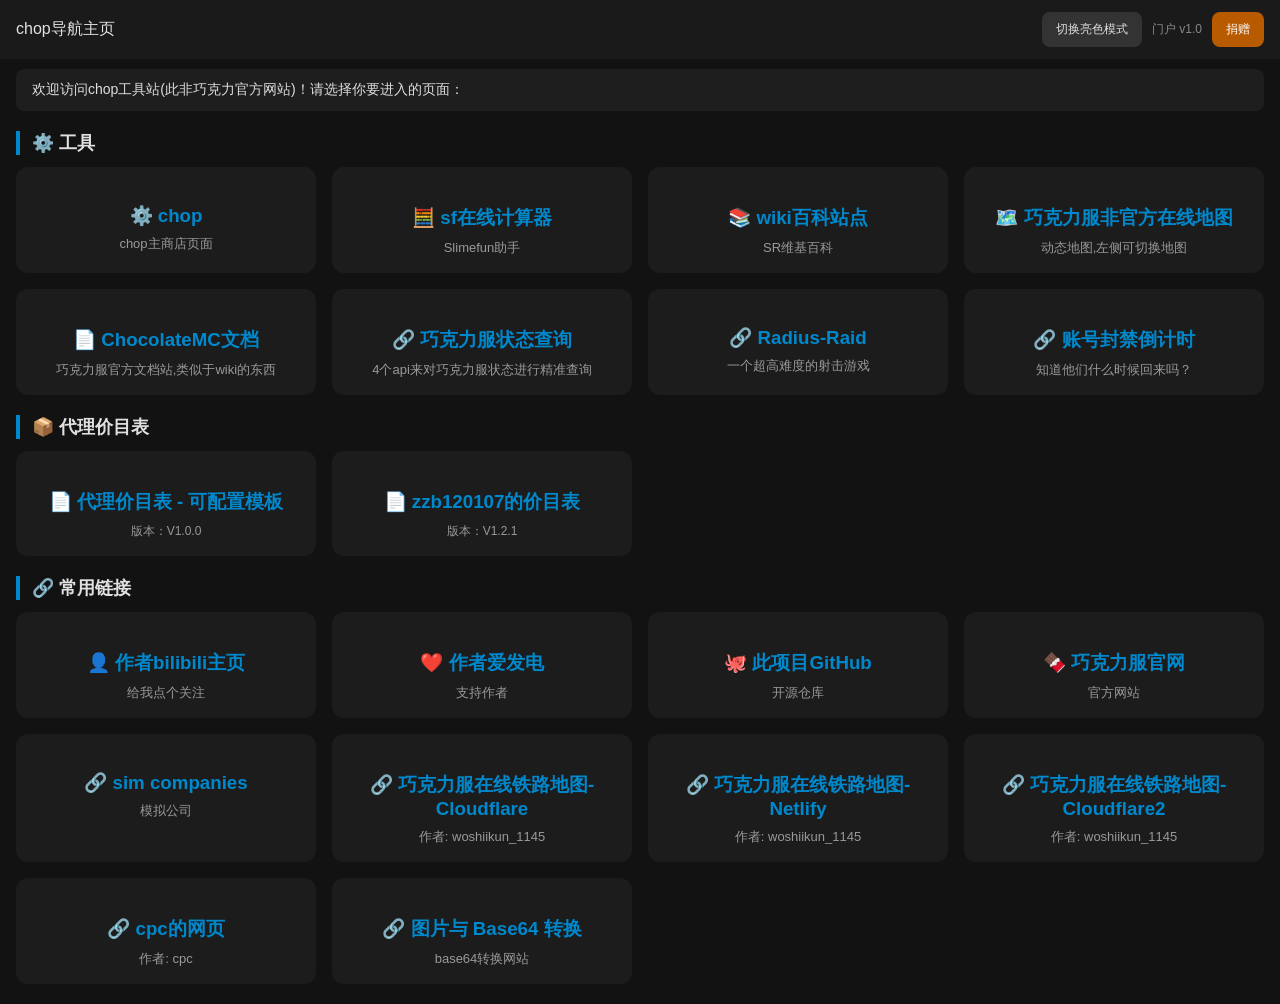
<file: index.html>
<!DOCTYPE html>
<meta charset="utf-8">
<title>导航主页</title>
<link rel="stylesheet" href="shared.css">
<link rel="icon" href="favicon.ico">

<div class="top">
  <div class="visitor">chop导航主页</div>
  <div class="right-bar">
    <button class="mode-btn" id="modeToggle">切换亮色模式</button>
    <div class="ver">门户 v1.0</div>
    <button class="donate-btn" onclick="openDonate()">捐赠</button>
  </div>
</div>

<div class="custom-welcome">
  欢迎访问chop工具站(此非巧克力官方网站)！请选择你要进入的页面：
</div>

<!-- 工具区域（动态渲染） -->
<div class="category-section">
  <div class="category-title">⚙️ 工具</div>
  <div class="link-grid" id="internalToolsGrid"></div>
</div>

<!-- 代理价目表区域（动态加载） -->
<div class="category-section">
  <div class="category-title">📦 代理价目表</div>
  <div id="proxyList" class="link-grid">
    <div class="loading">加载中...</div>
  </div>
</div>

<!-- 外部链接区域（动态渲染） -->
<div class="category-section">
  <div class="category-title">🔗 常用链接</div>
  <div class="link-grid" id="externalLinks"></div>
</div>

<script src="shared.js"></script>
<script>
  // 以下为原有函数，保持不变
  function renderLinkGrid(containerId, links) {
    const container = document.getElementById(containerId);
    if (!container) return;
    container.innerHTML = links.map(link => `
      <a href="${link.url}" class="nav-card" target="${link.target || '_blank'}">
        <h3>${link.icon || '🔗'} ${escapeHtml(link.name)}</h3>
        <p>${escapeHtml(link.desc)}</p>
      </a>
    `).join('');
  }

  function openDonate() {
    if (confirm("确定前往爱发电支持作者吗？")) window.open("https://ifdian.net/a/StarRingEngr","_blank");
  }

  // 加载 JSONL 代理列表（原样保留）
  async function loadProxyList() {
    const container = document.getElementById('proxyList');
    try {
      const response = await fetch('json/proxy-list.jsonl');
      if (!response.ok) throw new Error('代理列表加载失败');
      const text = await response.text();
      const lines = text.split('\n').filter(line => line.trim() !== '');
      if (lines.length === 0) {
        container.innerHTML = '<div class="loading">暂无代理价目表</div>';
        return;
      }
      const proxies = lines.map(line => JSON.parse(line));
      container.innerHTML = proxies.map(proxy => `
        <a href="proxies/${encodeURIComponent(proxy.file)}" class="nav-card">
          <h3>📄 ${escapeHtml(proxy.name)}</h3>
          <p>${escapeHtml(proxy.description || '')}</p>
          <p style="font-size: 12px; margin-top: 8px;">版本：${escapeHtml(proxy.version || '')}</p>
        </a>
      `).join('');
    } catch (error) {
      console.error(error);
      container.innerHTML = '<div class="loading">代理列表加载失败，请检查 proxy-list.jsonl 文件是否存在。</div>';
    }
  }

  // 新增：加载工具列表
  async function loadInternalTools() {
    try {
      const res = await fetch('json/internal-tools.jsonl');
      const text = await res.text();
      const lines = text.split('\n').filter(l => l.trim());
      const tools = lines.map(l => JSON.parse(l));
      renderLinkGrid('internalToolsGrid', tools);
    } catch (e) {
      document.getElementById('internalToolsGrid').innerHTML = '<div class="loading">工具列表加载失败</div>';
    }
  }

  // 新增：加载外部链接
  async function loadExternalLinks() {
    try {
      const res = await fetch('json/external-links.jsonl');
      const text = await res.text();
      const lines = text.split('\n').filter(l => l.trim());
      const links = lines.map(l => JSON.parse(l));
      renderLinkGrid('externalLinks', links);
    } catch (e) {
      document.getElementById('externalLinks').innerHTML = '<div class="loading">外部链接加载失败</div>';
    }
  }

  // 初始化（调用顺序不变，代理列表保持原样）
  function init() {
    loadInternalTools();
    loadExternalLinks();
    loadProxyList();
  }

  init();
</script>
</file>
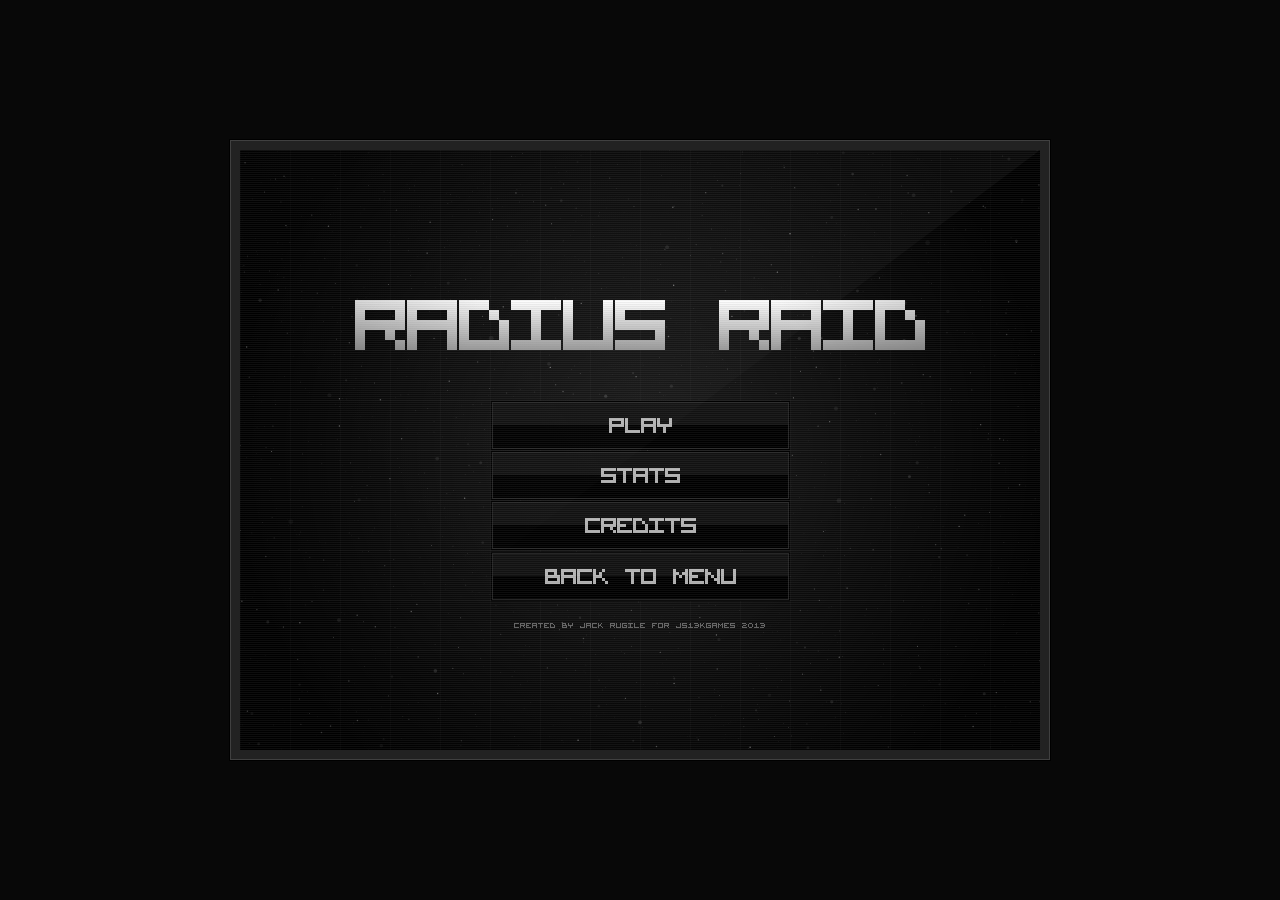
<file: Radius-Raid/index.html>
<!doctype html>
<html>
	<head>
		<title>Radius Raid</title>
		<link rel="shortcut icon" id="favicon" />

		<style>
			body {
				background: #080808;
			}

			#wrap {
				background: #222;
				box-shadow: inset 0 0 0 1px #404040, 0 0 0 1px #000;
				left: 50%;
				opacity: 0;
				padding: 10px;
				position: absolute;
				top: 50%;
				transition: opacity 1.5s;
			}

			.loaded #wrap {
				opacity: 1;
			}

			#wrap-inner {
				background: #000;
				overflow: hidden;
				position: relative;
			}

			canvas {
				cursor: crosshair;
				display: block;
				left: 0;
				position: absolute;
				top: 0;
			}

			.joystick {
				width: 120px;
				height: 120px;
				position: absolute;
				top: calc(60% - 60px);
			}

			#left-joystick.joystick {
				left: 90px;
			}

			#right-joystick.joystick {
				right: 90px;
			}
		</style>
	</head>
	<body>
		<div id="left-joystick" class="joystick"></div>
		<div id="right-joystick" class="joystick"></div>
		<div id="wrap">
			<div id="wrap-inner">
				<canvas id="cbg1"></canvas>
				<canvas id="cbg2"></canvas>
				<canvas id="cbg3"></canvas>
				<canvas id="cbg4"></canvas>
				<canvas id="cmg"></canvas>
				<canvas id="cfg"></canvas>
			</div>
		</div>
		<script>var $ = {};</script>
		<script src="js/touch-compat.js"></script>
		<script src="js/jsfxr.js"></script>
		<script src="js/util.js"></script>
		<script src="js/storage.js"></script>
		<script src="js/definitions.js"></script>
		<script src="js/audio.js"></script>
		<script src="js/text.js"></script>
		<script src="js/hero.js"></script>
		<script src="js/enemy.js"></script>
		<script src="js/bullet.js"></script>
		<script src="js/explosion.js"></script>
		<script src="js/powerup.js"></script>
		<script src="js/particle.js"></script>
		<script src="js/particleemitter.js"></script>
		<script src="js/textpop.js"></script>
		<script src="js/levelpop.js"></script>
		<script src="js/button.js"></script>
		<script src="js/game.js"></script>
	</body>
</html>
</file>
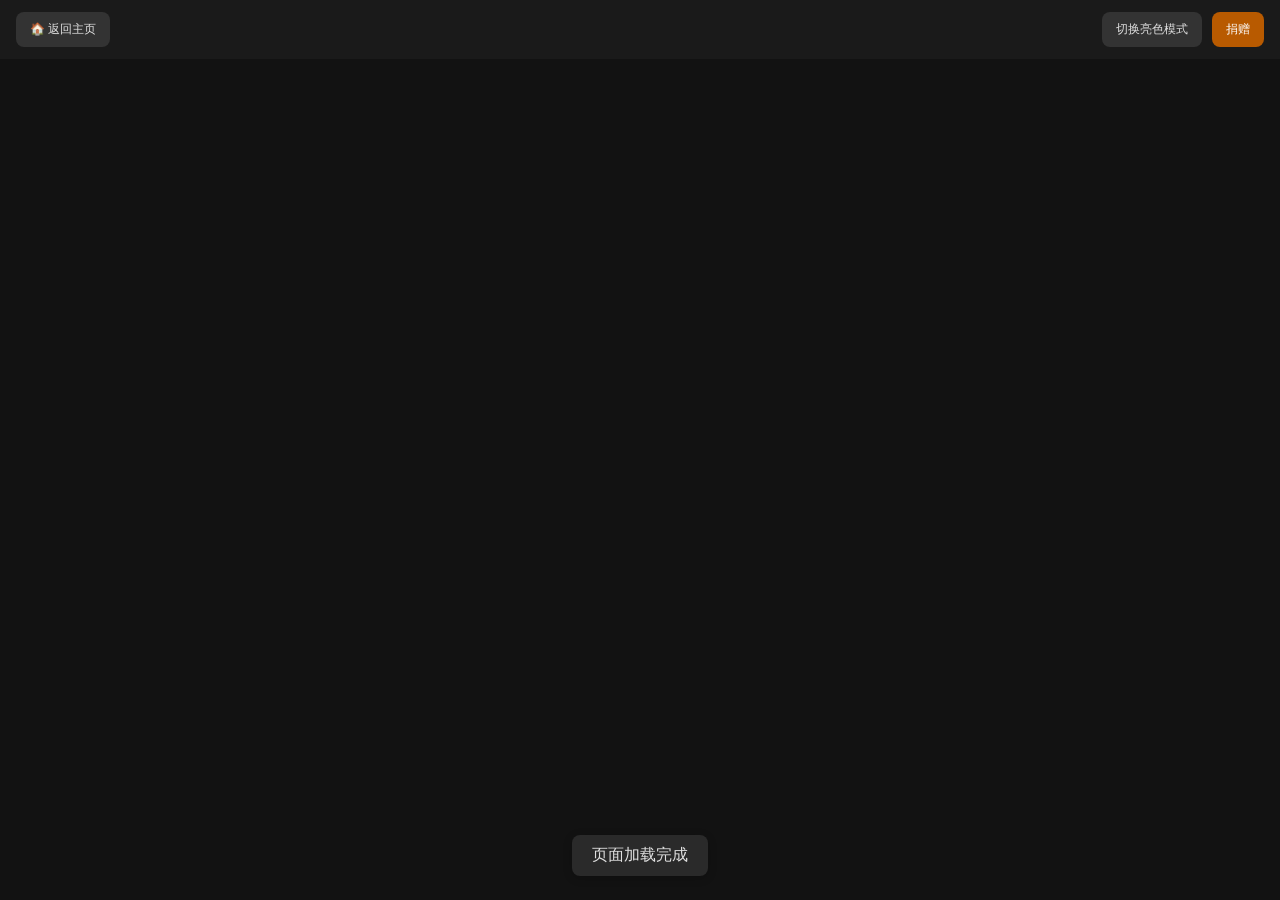
<file: backup.html>
<!DOCTYPE html>
<meta charset="utf-8">
<title>页面标题</title>

<!-- 公共资源 -->
<link rel="stylesheet" href="shared.css">
<script src="shared.js"></script>

<!-- 顶部基础栏 -->
<div class="top">
  <button class="back-home-btn" onclick="location.href='index.html'">🏠 返回主页</button>
  <div class="right-bar">
    <button class="mode-btn" id="modeToggle">切换亮色模式</button>
    <button class="donate-btn" id="donateBtn">捐赠</button>
  </div>
</div>

<!-- 页面内容区域（你自由编写） -->
<div class="container" style="padding:16px;">
  
</div>

<!-- 全局提示 -->
<div class="toast" id="toast"></div>

<script>
// 仅保留基础功能（无任何可配置项）
document.getElementById('donateBtn').onclick = () => {
  confirm('确定前往支持作者吗？') && window.open('https://ifdian.net/a/StarRingEngr', '_blank');
};

window.onload = () => {
  showToast('页面加载完成');
};
</script>
</file>
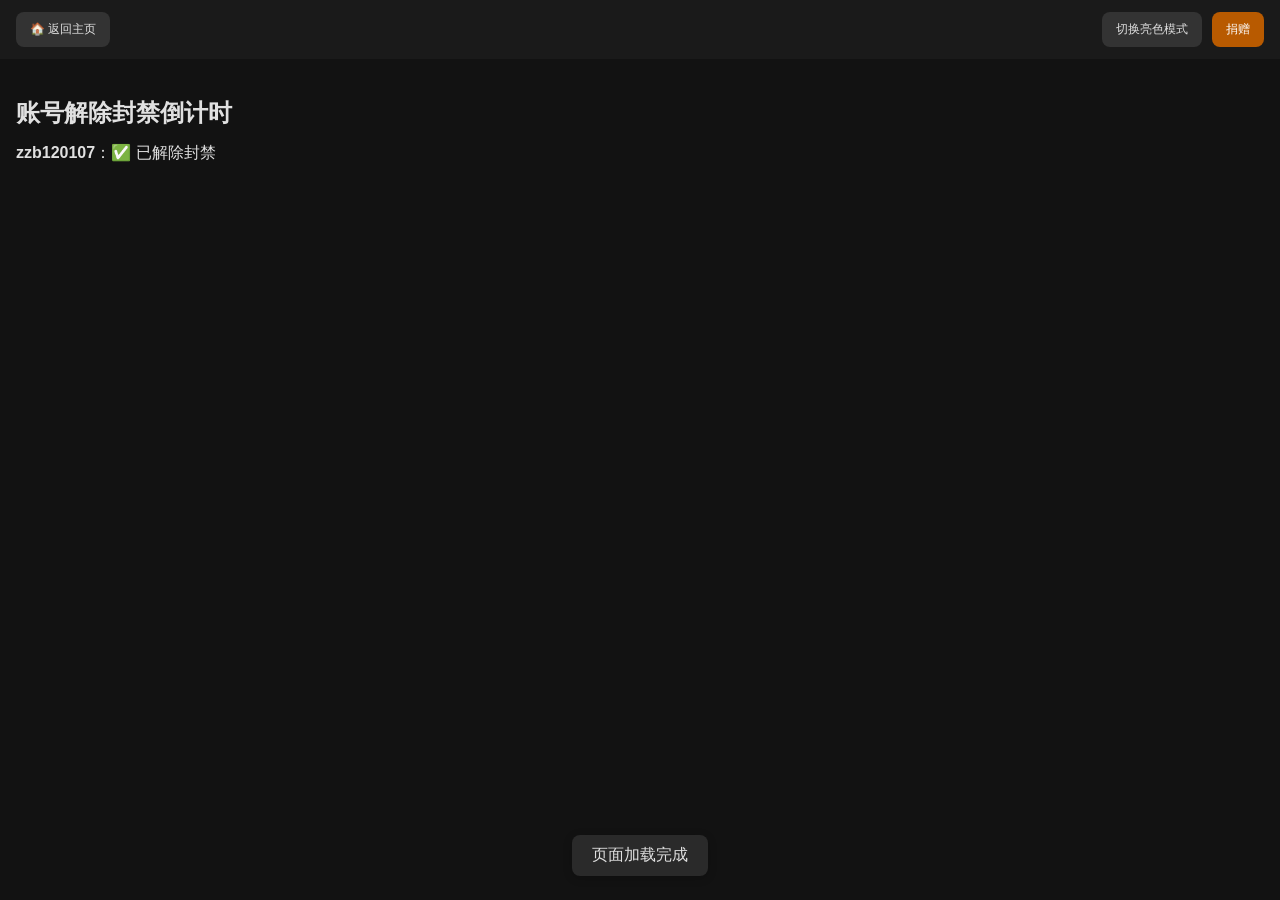
<file: ban-countdown.html>
<!DOCTYPE html>
<meta charset="utf-8">
<title>封禁倒计时</title>

<!-- 公共资源 -->
<link rel="stylesheet" href="shared.css">
<script src="shared.js"></script>

<!-- 顶部基础栏 -->
<div class="top">
  <button class="back-home-btn" onclick="location.href='index.html'">🏠 返回主页</button>
  <div class="right-bar">
    <button class="mode-btn" id="modeToggle">切换亮色模式</button>
    <button class="donate-btn" id="donateBtn">捐赠</button>
  </div>
</div>

<!-- 页面内容区域（倒计时功能） -->
<div class="container" style="padding:16px;">
  <h2>账号解除封禁倒计时</h2>
  <div id="banList"></div>
</div>

<!-- 全局提示 -->
<div class="toast" id="toast"></div>

<script>
// ====================== 【配置区：自行修改封禁名单】======================
// 格式：["名字", "解封时间(格式：YYYY.MM.DD:HH:mm:ss)"]
const banUsers = [
  ["zzb120107", "2026.04.07:00:00:00"],
];
// ======================================================================

// 倒计时刷新函数
function updateCountdown() {
  const listEl = document.getElementById("banList");
  let html = "";

  banUsers.forEach(item => {
    const name = item[0];
    const timeStr = item[1].replace(/\./g, "-").replace(":", " ");
    const endTime = new Date(timeStr).getTime();
    const now = Date.now();
    const diff = endTime - now;

    // 已解封
    if (diff <= 0) {
      html += `<p><strong>${name}</strong>：✅ 已解除封禁</p>`;
      return;
    }

    // 计算时间
    const seconds = Math.floor(diff / 1000);
    const minutes = Math.floor(seconds / 60);
    const hours = Math.floor(minutes / 60);
    const days = Math.floor(hours / 24);

    const y = Math.floor(days / 365);
    const mo = Math.floor((days % 365) / 30);
    const d = Math.floor((days % 365) % 30);
    const h = hours % 24;
    const m = minutes % 60;
    const s = seconds % 60;

    // 时间数组
    const timeArr = [
      { val: y, unit: "年" },
      { val: mo, unit: "月" },
      { val: d, unit: "日" },
      { val: h, unit: "小时" },
      { val: m, unit: "分钟" },
      { val: s, unit: "秒" },
    ];

    // 自动隐藏开头的0，保留后续0
    let showArr = [];
    let startShow = false;
    timeArr.forEach(item => {
      if (item.val !== 0) startShow = true;
      if (startShow) showArr.push(`${item.val}${item.unit}`);
    });

    const timeText = showArr.join(" ");
    html += `<p><strong>${name}</strong>：解除封禁还有 ${timeText}</p>`;
  });

  listEl.innerHTML = html;
}

// 原有基础功能
document.getElementById('donateBtn').onclick = () => {
  confirm('确定前往支持作者吗？') && window.open('https://ifdian.net/a/StarRingEngr', '_blank');
};

window.onload = () => {
  showToast('页面加载完成');
  updateCountdown();
  setInterval(updateCountdown, 1000);
};
</script>
</file>
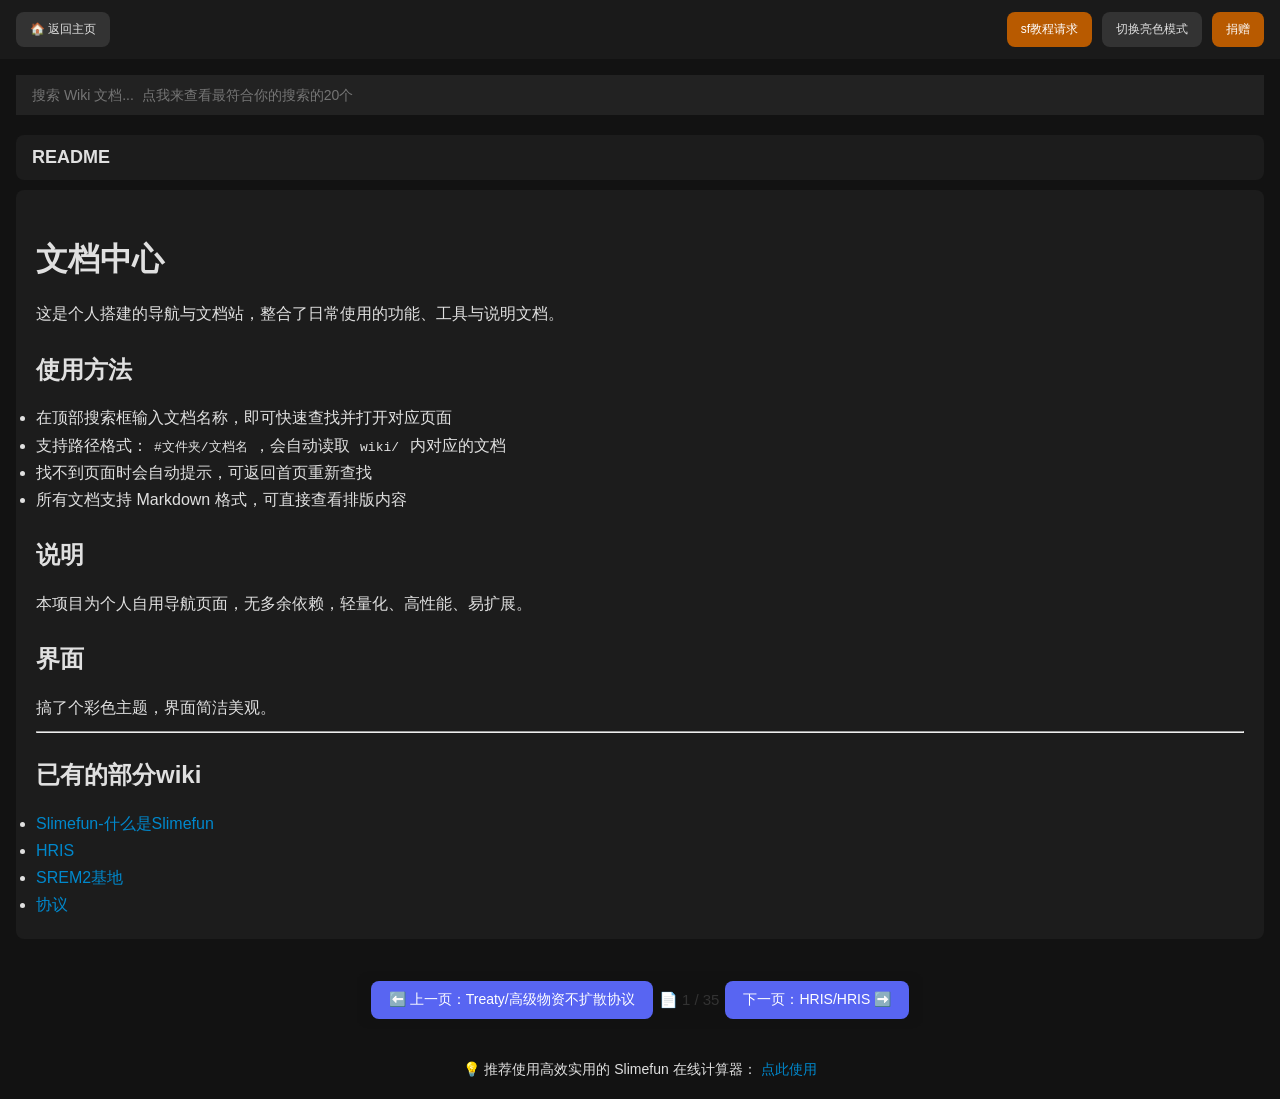
<file: wiki.html>
<!DOCTYPE html>
<meta charset="utf-8">
<title>Wiki 文档</title>
<meta name="description" content="Slimefun 教程、Wiki 文档、实用工具、计算器">
<link rel="icon" href="favicon.ico">
<link rel="stylesheet" href="shared.css">

<!-- 【纯新增 1】Tally弹窗全局引用，不改动原有任何标签 -->
<script async src="https://tally.so/widgets/embed.js"></script>

<div class="top">
  <button class="back-home-btn" onclick="location.href='index.html'">🏠 返回主页</button>
  <div class="right-bar">
    <button class="donate-btn" style="margin-left:8px;"data-tally-open="J9LvKK" data-tally-layout="modal" data-tally-emoji-text="👋" data-tally-emoji-animation="wave">
      sf教程请求
    </button>
    <button class="mode-btn" id="modeToggle">切换亮色模式</button>
    <button class="donate-btn" onclick="confirm('确定前往爱发电支持作者吗？')&&window.open('https://ifdian.net/a/StarRingEngr','_blank')">捐赠</button>
  </div>
</div>

<div class="search-wrapper">
  <input type="text" class="search" id="searchInput" placeholder="搜索 Wiki 文档...  点我来查看最符合你的搜索的20个">
  <div class="search-dropdown" id="searchDropdown"></div>
</div>

<div class="wiki-container">
  <div class="wiki-title" id="wikiTitle">Wiki 首页</div>
  <div class="wiki-content" id="wikiContent">加载中...</div>

  <div id="wikiNav" style="margin:30px 0; text-align:center; font-size:16px;"></div>

  <div style="text-align:center; margin:20px 0; font-size:14px;">
    💡 推荐使用高效实用的 Slimefun 在线计算器：
    <a href="https://starringengr.github.io/slimefunAsstOL/" target="_blank">点此使用</a>
  </div>
</div>

<div class="toast" id="toast"></div>

<script src="shared.js"></script>
<script>
// ===================== 你原版配置（完全不动） =====================
const CONFIG = {
  WIKI: "wiki",
  INDEX: "json/search-index.json?v=4",
  DEFAULT: "README",
  MAX_SUGGEST: 20
};

const el = {
  searchInput: document.getElementById("searchInput"),
  searchDropdown: document.getElementById("searchDropdown"),
  wikiTitle: document.getElementById("wikiTitle"),
  wikiContent: document.getElementById("wikiContent"),
  wikiNav: document.getElementById("wikiNav"),
};

let indexList = [];
let libLoaded = false;

// ===================== 加载 marked（不动） =====================
async function loadMarked() {
  if (libLoaded || window.marked) return true;
  return new Promise(res => {
    const s = document.createElement("script");
    s.src = "lib/marked.min.js";
    s.onload = () => { libLoaded = true; res(true); };
    document.head.appendChild(s);
  });
}

// ===================== 加载索引（不动） =====================
async function loadIndex() {
  if (indexList.length) return;
  try {
    const r = await fetch(CONFIG.INDEX);
    indexList = await r.json() || [];
  } catch {}
}

// ===================== 搜索逻辑（不动） =====================
function matchScore(name, q) {
  const lower = name.toLowerCase();
  const query = q.toLowerCase();
  if (lower === query) return 1000;
  if (lower.includes(query)) return 500;
  const chars = [...query];
  let hit = 0, lastPos = -1;
  for (const c of chars) {
    const p = lower.indexOf(c, lastPos + 1);
    if (p === -1) continue;
    hit++; lastPos = p;
  }
  return hit;
}

function doSearch(q) {
  if (!q || !indexList.length) return [];
  return indexList
    .map(n => ({ name: n, score: matchScore(n, q) }))
    .filter(i => i.score > 0)
    .sort((a, b) => b.score - a.score)
    .slice(0, CONFIG.MAX_SUGGEST)
    .map(i => i.name);
}

el.searchInput.addEventListener("focus", async () => {
  await loadIndex();
  if (el.searchInput.value.trim() !== '') return;
  el.searchDropdown.innerHTML = '';
  indexList.slice(0, CONFIG.MAX_SUGGEST).forEach(item => {
    const div = document.createElement("div");
    div.className = "search-item";
    div.textContent = item;
    div.onclick = () => { location.hash = item; el.searchInput.value = ''; el.searchDropdown.innerHTML = ''; };
    el.searchDropdown.appendChild(div);
  });
});

el.searchInput.addEventListener("input", async () => {
  await loadIndex();
  const q = el.searchInput.value.trim();
  const list = doSearch(q);
  el.searchDropdown.innerHTML = '';
  list.forEach(item => {
    const div = document.createElement("div");
    div.className = "search-item";
    div.textContent = item;
    div.onclick = () => { location.hash = item; el.searchInput.value = ''; el.searchDropdown.innerHTML = ''; };
    el.searchDropdown.appendChild(div);
  });
});

// ===================== 美化版·分页导航·左右对称·最终版 =====================
function renderNav() {
  el.wikiNav.style.display = "block";
  if (!indexList || indexList.length === 0) {
    el.wikiNav.innerHTML = "加载中...";
    return;
  }

  // 解码中文（核心修复）
  let currentFile = location.hash.slice(1) || CONFIG.DEFAULT;
  try { currentFile = decodeURIComponent(currentFile); } catch(e) {}

  // 匹配索引
  let idx = indexList.findIndex(item => item === currentFile);
  if (idx === -1) idx = 0;

  const total = indexList.length;
  const prevFile = indexList[(idx - 1 + total) % total];
  const nextFile = indexList[(idx + 1) % total];

  // 美化布局：左 - 中 - 右
  el.wikiNav.innerHTML = `
    <div class="wiki-pagination">
      <button onclick="location.hash='${prevFile}'">⬅️ 上一页：${prevFile}</button>
      <div class="page-info">📄 ${idx+1} / ${total}</div>
      <button onclick="location.hash='${nextFile}'">下一页：${nextFile} ➡️</button>
    </div>
  `;
}

async function render() {
  await loadMarked();
  await loadIndex();
  let path = location.hash.slice(1) || CONFIG.DEFAULT;
  
  if (!path.endsWith(".md")) path += ".md";

  const url = `${CONFIG.WIKI}/${path}`;
  el.wikiTitle.textContent = "读取中...";
  el.searchDropdown.innerHTML = "";

  try {
    const res = await fetch(url);
    if (!res.ok) throw 404;
    const text = await res.text();
    el.wikiTitle.textContent = decodeURIComponent(path.replace(".md", ""));
    el.wikiContent.innerHTML = marked.parse(text);
    renderNav();
  } catch (e) {
    el.wikiTitle.textContent = "⚠️ 文档不存在";
    el.wikiContent.innerHTML = `<div class='not-found'>😥 抱歉，没有找到你要访问的文档哦！<br>它可能不存在、已被删除或地址输入错误～<br><br><div class='wiki-pagination'><button onclick="location.hash='README'">返回 README 主页</button></div></div>`;
}
}

// ===================== 启动（不动） =====================
window.onload = async () => { await loadIndex(); render(); };
window.addEventListener("hashchange", render);
document.addEventListener("click", (e) => {
  if (!e.target.closest(".search-wrapper")) el.searchDropdown.innerHTML = "";
});
</script>
</file>
<file: shared.css>
:root,body.light-mode{--btn-auth-active:#00b866;--btn-add:#0088cc;--btn-save:#0088cc;--btn-del:#cc3333;--btn-donate:#b85a00}.add-btn,.back-home-btn,.btn-save,.collapse-header,.color-picker,.color-picker-wrapper,.item,.pop button,.pop-close,.time-btn{cursor:pointer}*{box-sizing:border-box;margin:0;padding:0}body{font-family:'微软雅黑',sans-serif;transition:.3s;background:var(--bg-main);color:var(--color-text)}:root{--bg-main:#121212;--bg-top:#1a1a1a;--bg-collapse-header:#252525;--bg-item:#1c1c1c;--bg-search:#222;--bg-pop:#222;--bg-input:#333;--bg-toast:#2a2a2a;--bg-custom-text:#1e1e1e;--color-text:#e0e0e0;--color-tip:#999;--color-ver:#888;--color-custom-text:#ddd;--color-collapse-header:#fff;--btn-auth-normal:#333;--btn-time:#666;--btn-cancel:#666}body.light-mode{--bg-main:#f5f5f5;--bg-top:#ffffff;--bg-collapse-header:#e0e0e0;--bg-item:#ffffff;--bg-search:#ffffff;--bg-pop:#ffffff;--bg-input:#f0f0f0;--bg-toast:#ffffff;--bg-custom-text:#f8f8f8;--color-text:#333333;--color-tip:#666666;--color-ver:#777777;--color-custom-text:#333;--color-collapse-header:#333;--btn-auth-normal:#e0e0e0;--btn-time:#e0e0e0;--btn-cancel:#e0e0e0}.top{display:flex;justify-content:space-between;align-items:center;padding:12px 16px;background:var(--bg-top)}.collapse-toggle,.right-bar{display:flex;align-items:center}.right-bar{gap:10px}.auth-btn,.donate-btn,.mode-btn,.setting-btn{padding:9px 14px;border:0;border-radius:8px;cursor:pointer;font-size:12px;transition:background .2s}.auth-btn,.mode-btn,.setting-btn{background:var(--btn-auth-normal);color:var(--color-text)}.auth-on{background:var(--btn-auth-active) !important}.donate-btn{background:var(--btn-donate);animation:colorFlow 12s linear infinite !important;color:#fff}.ver{font-size:12px;color:var(--color-ver)}.right-bar .ver{margin-left:0}.custom-welcome{margin:10px 16px;padding:12px 16px;background:var(--bg-custom-text);border-radius:8px;color:var(--color-custom-text);font-size:14px}.search{width:100%;padding:12px 16px;background:var(--bg-search);color:var(--color-text);border:0;font-size:14px;outline:0}.add-btn,.collapse-section,.external-links a,.item,.item-img,.list .item,.list .item-img,.toast{border-radius:8px}.collapse-section{margin:10px 16px;overflow:hidden}.mask,.pop{overflow-y:auto}.collapse-header{display:flex;justify-content:space-between;align-items:center;padding:12px 16px;background:var(--bg-collapse-header);color:var(--color-collapse-header)}.collapse-toggle,.mask{justify-content:center}.collapse-header h3{font-size:14px;margin:0;font-weight:600}.collapse-custom-text{font-size:12px;color:var(--color-tip);margin-left:10px}.add-btn,.collapse-toggle,.color-picker-item label,.item .name,.nav-card,.pop-close,.pop-title,.time-btn,.toast{color:var(--color-text)}.collapse-toggle{width:24px;height:24px;font-size:16px}.collapse-body{padding:10px;display:block}.list-container{display:grid;grid-template-columns:repeat(auto-fill,minmax(280px,1fr));gap:12px;width:100%}.item-img,.list .item-img{width:64px;height:64px;object-fit:cover}.item{background:var(--bg-item);padding:12px;display:flex;align-items:center;gap:12px;transition:transform .1s}.item:hover{transform:translateY(-2px)}.item-img{flex-shrink:0}.item-content{flex:1;display:flex;flex-direction:column;gap:4px}.item .name{font-weight:700;font-size:14px}.item .tip{font-size:12px;color:var(--color-tip);line-height:1.4;white-space:nowrap;overflow:hidden;text-overflow:ellipsis}.item .tip-detail{font-size:11px;color:var(--color-tip);opacity:.9;line-height:1.3}.add-btn{width:34px;height:34px;background:var(--btn-add);border:0;font-size:18px}.time-btn{padding:4px 6px;background:var(--btn-time);border:0;border-radius:8px;font-size:11px;white-space:nowrap;flex-shrink:0;width:auto;min-width:60px}.mask,.pop-close{align-items:center}.mask{position:fixed;inset:0;background:rgba(0,0,0,.8);display:none;padding:20px 0;z-index:1000}.pop-close,.pop-title{font-size:18px;display:flex}.pop{background:var(--bg-pop);width:90%;max-width:600px;max-height:80vh;padding:20px;border-radius:12px;position:relative}.pop-close{position:absolute;top:12px;right:12px;width:24px;height:24px;border:none;background:0 0;justify-content:center;padding:0;z-index:10}.pop-title{margin:0 0 20px;font-weight:600;align-items:center;gap:8px}.theme-badge{padding:4px 8px;border-radius:4px;font-size:12px;font-weight:400}.theme-badge.dark{background:#121212;color:#e0e0e0;border:1px solid #333}.theme-badge.light{background:#f5f5f5;color:#333;border:1px solid #ddd}.pop input:not(.color-picker){padding:10px;background:var(--bg-input);color:var(--color-text);border:0;border-radius:8px;margin-bottom:12px;width:100%}.color-picker-grid{display:grid;grid-template-columns:repeat(auto-fill,minmax(200px,1fr));gap:15px;margin-bottom:20px}.color-picker-item{display:flex;flex-direction:column;gap:8px}.color-picker-item label{font-size:14px;display:flex;justify-content:space-between;align-items:center}.color-code{font-size:12px;color:var(--color-tip);font-family:monospace}.color-picker-wrapper{width:100%;height:50px;border-radius:8px;overflow:hidden;border:1px solid rgba(255,255,255,.1);position:relative}.color-picker,.color-preview{height:100%;position:absolute;top:0;left:0;width:100%}.color-preview{z-index:1;border-radius:8px;transition:background-color .2s}.color-picker{opacity:0;z-index:2}.pop button{padding:12px;border:0;border-radius:8px;margin-top:8px;font-size:14px;width:100%;transition:.2s}.btn-save{background:var(--btn-save);color:#fff;opacity:1}.btn-save:disabled{opacity:.5;cursor:not-allowed}.btn-del{background:var(--btn-del);color:#fff}.btn-cancel{background:var(--btn-cancel);color:var(--color-text)}.btn-reset{background:#888;color:#fff}.changes-indicator{margin:10px 0 20px;padding:10px;border-radius:8px;background:rgba(255,165,0,.1);border:1px solid orange;color:var(--color-text);display:none}.external-links a,.modified-tag{display:inline-block;color:#fff}.changes-indicator.visible{display:block}.modified-tag{padding:2px 6px;border-radius:4px;font-size:10px;background:orange;margin-left:8px}.category-section,.external-links{margin:20px 16px}.toast{position:fixed;left:50%;bottom:24px;transform:translateX(-50%);background:var(--bg-toast);padding:10px 20px;display:none;z-index:1001;box-shadow:0 2px 10px rgba(0,0,0,.2)}.external-links,.nav-card{border-radius:12px;text-align:center}@media (max-width:600px){.top{flex-direction:column;gap:10px}.right-bar{flex-wrap:wrap;justify-content:center}.list-container{grid-template-columns:1fr}}.external-links{padding:15px;background:var(--bg-custom-text);display:flex;flex-wrap:wrap;justify-content:center;gap:12px}.external-links a{padding:8px 16px;background:var(--btn-add);text-decoration:none}.category-title{font-size:18px;font-weight:700;margin-bottom:12px;padding-left:12px;border-left:4px solid var(--btn-add)}.link-grid{display:grid;grid-template-columns:repeat(auto-fill,minmax(250px,1fr));gap:16px}.nav-card{background:var(--bg-item);padding:16px;transition:transform .2s;text-decoration:none;display:block}.loading,.nav-card p{color:var(--color-tip)}.nav-card:hover{transform:translateY(-5px);background:var(--bg-collapse-header)}.nav-card h3{margin-bottom:8px}.nav-card p{font-size:13px}.loading{text-align:center;padding:20px}.input-group{display:flex;gap:8px;margin-bottom:12px}.input-group input{flex:1;margin-bottom:0}.list{display:grid;grid-template-columns:repeat(auto-fill,minmax(280px,1fr));gap:12px;padding:0 16px 20px}.list .item{padding:12px;display:flex;align-items:center;gap:12px;background:var(--bg-item);cursor:default}.list .item:hover{transform:none}.list .item-img{display:none}.list .item-info{flex:1}.list .item-info .name{font-weight:700;font-size:14px;margin-bottom:4px}.list .item-info .price{font-size:12px;color:var(--color-tip)}.back-home-btn{background:var(--btn-auth-normal);color:var(--color-text);border:none;border-radius:8px;padding:9px 14px;font-size:12px;transition:background .2s;margin-right:8px}.back-home-btn:hover{background:var(--btn-add);color:#fff}.mc-status-container{max-width:1200px;margin:20px auto;padding:0 16px}.mc-server-select{width:100%;padding:12px 14px;border-radius:8px;background:var(--bg-input);color:var(--color);border:1px solid var(--border);font-size:15px;margin-bottom:12px}.mc-status-grid{display:grid;grid-template-columns:1fr;gap:16px;margin-top:16px}.mc-status-card{background:var(--bg-item);border-radius:12px;padding:20px;border:1px solid var(--border)}.mc-status-title{font-size:16px;font-weight:600;margin-bottom:12px;display:flex;align-items:center;gap:8px}.mc-status-online{color:#10b981;font-weight:700}.mc-status-offline{color:#ef4444;font-weight:700}.mc-status-text{line-height:1.7;font-size:14px;color:var(--color)}.mc-status-iframe iframe{width:100%;border:none;border-radius:8px;overflow:hidden;transition:height .3s}.mc-refresh-btn{width:100%;padding:14px;border-radius:8px;background:#3b82f6;color:#fff;font-size:16px;border:none;cursor:pointer;margin-top:8px}.mc-refresh-btn:disabled{background:#6b7280;cursor:not-allowed}.wiki-container{max-width:1600px;margin:20px auto;padding:0 16px}.wiki-title{padding:12px 16px;margin:10px 0;background:var(--bg-item);border-radius:8px;font-size:18px;font-weight:bold;color:var(--color-text)}.wiki-content{padding:20px;background:var(--bg-item);border-radius:8px;line-height:1.7;color:var(--color-text)}.not-found{text-align:center;padding:50px 20px;color:var(--color-tip)}.back-btn{color:#0969da;display:inline-block;margin-top:16px;padding:8px 14px;background:var(--bg-second);border-radius:6px;text-decoration:none}.search-wrapper{position:relative;margin:16px}.search-dropdown{position:absolute;top:calc(100% + 4px);left:0;right:0;background:var(--bg-item);border-radius:8px;box-shadow:0 4px 10px rgba(0,0,0,0.1);max-height:280px;overflow-y:auto;z-index:999}.search-item{padding:10px 14px;cursor:pointer;color:var(--color-text)}.search-item:hover{background:var(--bg-second)}.wiki-content h1,h2,h3,h4{margin:22px 0 14px}.wiki-content p{margin:10px 0}.wiki-content code{background:var(--bg-code);padding:2px 6px;border-radius:4px}.wiki-content pre{padding:14px;border-radius:8px;background:var(--bg-code);overflow-x:auto}.wiki-content blockquote{border-left:4px solid #0969da;padding:0 14px;color:var(--color-tip)}.wiki-content img{max-width:100%;border-radius:6px}.wiki-pagination{display:flex;align-items:center;justify-content:center;margin:2rem auto;padding:10px 14px;border-radius:10px;background:rgba(0,0,0,0.03);gap:6px;width:fit-content}.wiki-pagination button{padding:10px 18px;border:none;border-radius:8px;background:#5865f2;color:#fff;cursor:pointer;font-size:14px;white-space:nowrap;animation:colorFlow 8s linear infinite}.btn-rainbow{animation:colorFlow 12s linear infinite !important}@keyframes colorFlow{0%{background:#ff5e57}10%{background:#ff9500}20%{background:#ffdd59}30%{background:#4ade80}40%{background:#2dd4bf}50%{background:#3b82f6}60%{background:#6366f1}70%{background:#8b5cf6}80%{background:#d946ef}90%{background:#f472b6}100%{background:#ff5e57}}.wiki-pagination button:hover{opacity:0.9;transform:translateY(-1px)}.wiki-pagination .page-info{font-size:15px;font-weight:500;color:var(--color,#333);text-align:center;flex:1}a:link{color:var(--btn-add,#4fc3f7);text-decoration:none;font-weight:500}a:visited{color:var(--btn-add,#9fa8da)}a:hover{color:var(--color-text,#ffffff);text-decoration:underline}a:active{color:var(--btn-save,#2196f3)}table{width:100%;border-collapse:collapse;margin:16px 0;overflow-x:auto;display:block;font-size:14px;border-radius:8px;overflow:hidden}thead th{background:var(--bg-collapse-header,#252525);color:var(--color-collapse-header,#fff);font-weight:600;padding:12px 16px;text-align:left;border-bottom:2px solid var(--btn-add,#0088cc)}tbody td{background:var(--bg-item,#1c1c1c);color:var(--color-text,#e0e0e0);padding:10px 16px;border-bottom:1px solid var(--bg-input,#333)}tbody tr:nth-child(even) td{background:var(--bg-search,#222)}tbody tr:hover td{background:var(--bg-top,#1a1a1a);transition:background 0.2s ease}@media (max-width:600px){table{font-size:13px}th,td{padding:8px 12px}}
</file>
